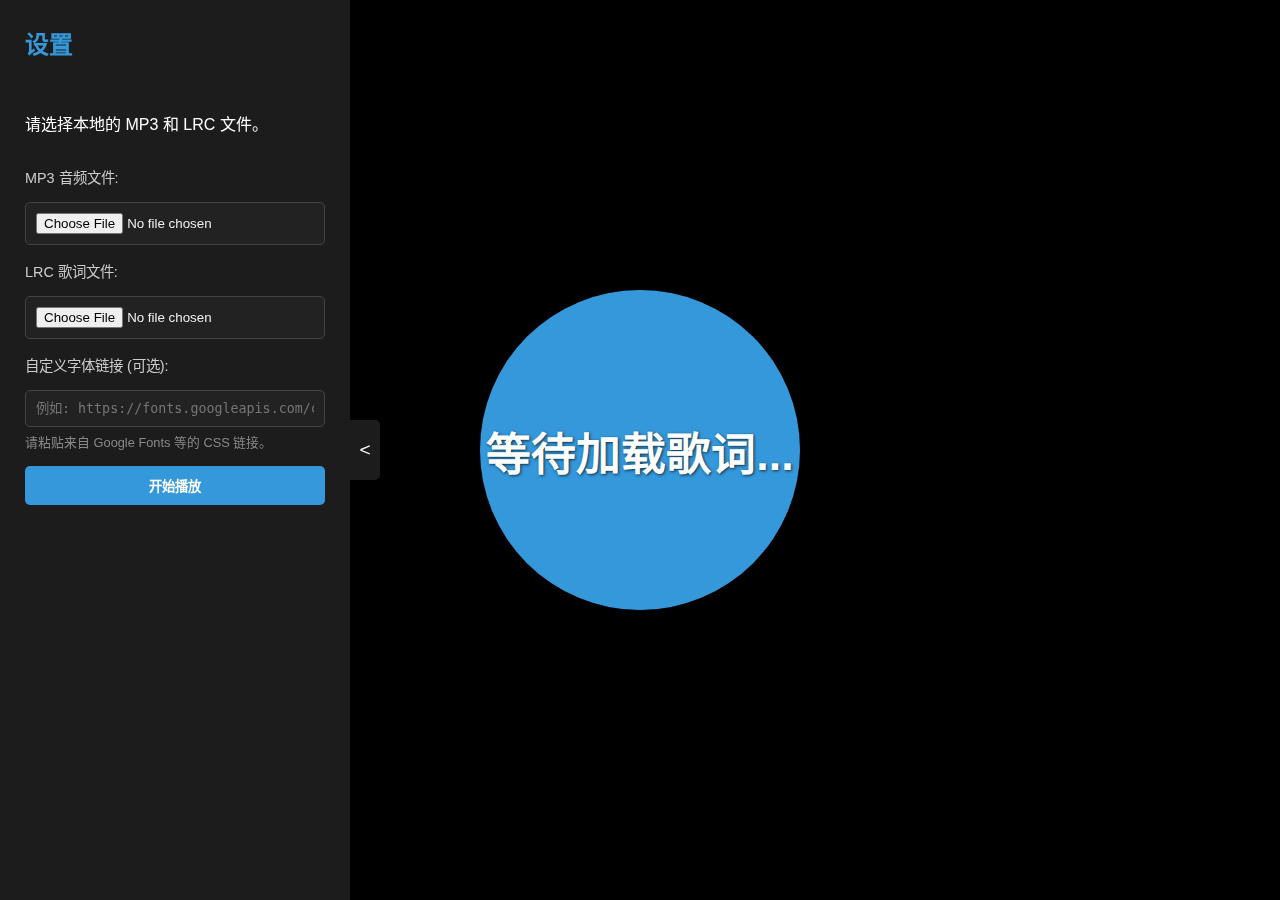
<file: index.html>
<!DOCTYPE html>
<html lang="zh-CN">
<head>
    <meta charset="UTF-8">
    <meta name="viewport" content="width=device-width, initial-scale=1.0">
    <title>音频歌词可视化工具</title>
    <link rel="stylesheet" href="style.css">
</head>
<body>

    <div id="settings-panel">
        <div class="settings-content">
            <h2>设置</h2>
            <p>请选择本地的 MP3 和 LRC 文件。</p>
            
            <label for="mp3-input">MP3 音频文件:</label>
            <input type="file" id="mp3-input" accept=".mp3">

            <label for="lrc-input">LRC 歌词文件:</label>
            <input type="file" id="lrc-input" accept=".lrc, .txt">

            <label for="font-url-input">自定义字体链接 (可选):</label>
            <input type="text" id="font-url-input" placeholder="例如: https://fonts.googleapis.com/css2?family=Noto+Sans+SC&display=swap">
            <small>请粘贴来自 Google Fonts 等的 CSS 链接。</small>

            <button id="start-btn">开始播放</button>
        </div>
        <button id="toggle-settings-btn" title="收起/展开设置面板">&lt;</button>
    </div>

    <div id="visualizer-container">
        <div id="circle"></div>
        <p id="lyrics">等待加载歌词...</p>
    </div>

    <audio id="audio-player"></audio>

    <script src="script.js"></script>
</body>

</html>
</file>
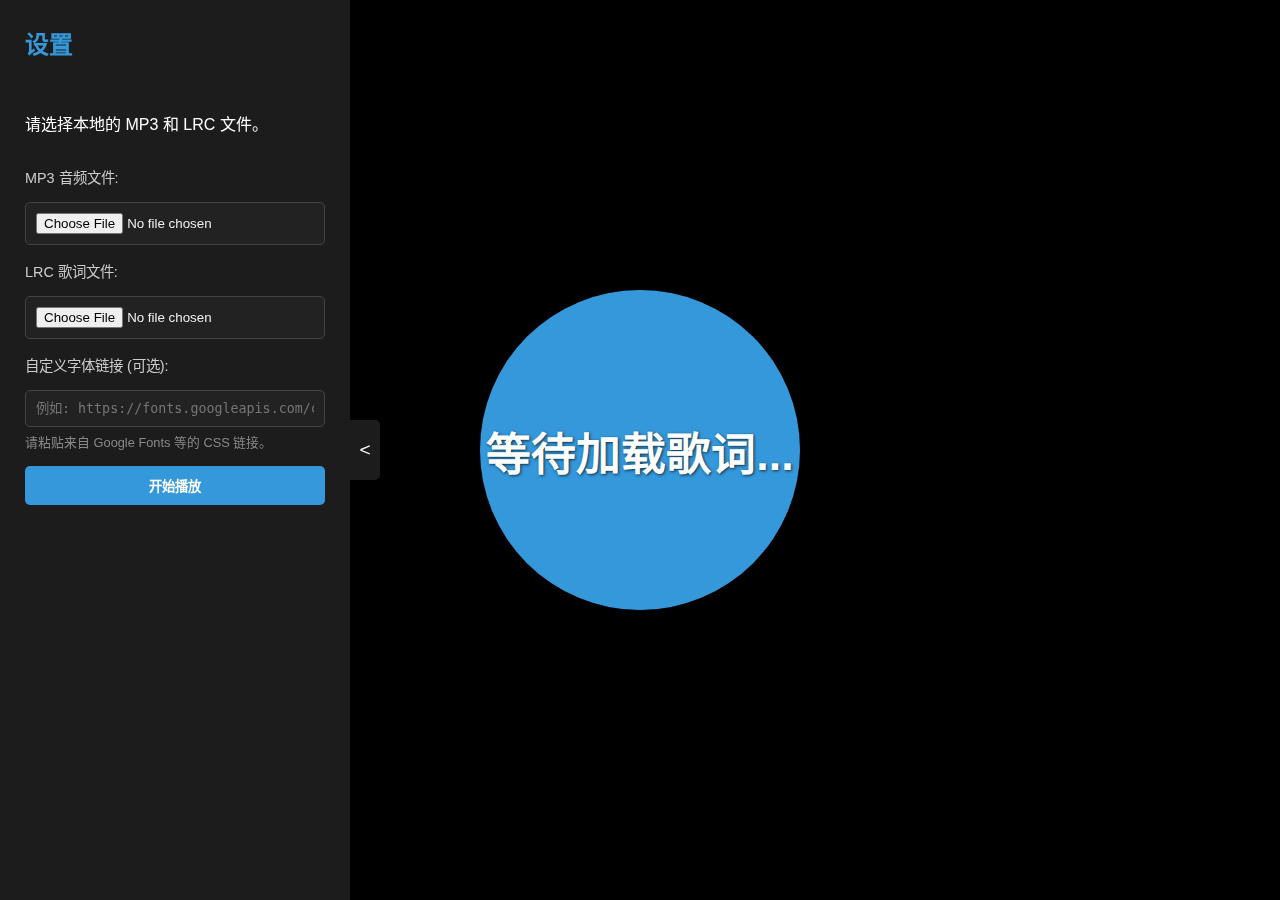
<file: visualizer.html>
<!DOCTYPE html>
<html lang="zh-CN">
<head>
    <meta charset="UTF-8">
    <meta name="viewport" content="width=device-width, initial-scale=1.0">
    <title>音频歌词可视化工具 (已修复)</title>
    <link rel="stylesheet" href="style.css">
</head>
<body>

    <div id="settings-panel">
        <div class="settings-content">
            <h2>设置</h2>
            <p>请选择本地的 MP3 和 LRC 文件。</p>
            
            <label for="mp3-input">MP3 音频文件:</label>
            <input type="file" id="mp3-input" accept=".mp3">

            <label for="lrc-input">LRC 歌词文件:</label>
            <input type="file" id="lrc-input" accept=".lrc, .txt">

            <label for="font-url-input">自定义字体链接 (可选):</label>
            <input type="text" id="font-url-input" placeholder="例如: https://fonts.googleapis.com/css2?family=Noto+Sans+SC&display=swap">
            <small>请粘贴来自 Google Fonts 等的 CSS 链接。</small>

            <button id="start-btn">开始播放</button>
        </div>
        <button id="toggle-settings-btn" title="收起/展开设置面板">&lt;</button>
    </div>

    <div id="visualizer-container">
        <div id="circle"></div>
        <p id="lyrics">等待加载歌词...</p>
    </div>

    <audio id="audio-player"></audio>

    <script src="script.js"></script>
</body>
</html>
</file>
<file: style.css>
/* 全局样式 */
:root {
    --settings-width: 350px;
    --base-circle-size: 25vw;
}

body, html {
    margin: 0;
    padding: 0;
    width: 100%;
    height: 100%;
    background-color: #000000;
    color: #ffffff;
    font-family: -apple-system, BlinkMacSystemFont, 'Segoe UI', Roboto, 'Helvetica Neue', Arial, sans-serif;
    overflow: hidden;
    /* 新增点: 为背景色变化添加平滑过渡效果 */
    transition: background-color 0.5s ease-in-out; 
}

/* 可视化区域 */
#visualizer-container {
    width: 100%;
    height: 100%;
    display: grid;
    place-items: center;
}

#circle, #lyrics {
    grid-column: 1;
    grid-row: 1;
}

#circle {
    width: var(--base-circle-size);
    height: var(--base-circle-size);
    min-width: 150px;
    min-height: 150px;
    background-color: #3498db;
    border-radius: 50%;
    box-sizing: border-box;
    transition: transform 0.2s ease-out, background-color 0.3s ease-in-out;
    transform: scale(1);
    z-index: 1;
}

#lyrics {
    font-size: clamp(1rem, 3.5vw, 3rem);
    white-space: nowrap;
    text-align: center;
    color: #FFFFFF;
    max-width: 95%;
    font-weight: bold;
    text-shadow: 1px 1px 3px rgba(0,0,0,0.7);
    transition: transform 0.2s ease-out;
    transform: scale(1);
    padding: 20px;
    box-sizing: border-box;
    z-index: 2;
}

/* 设置面板 (无改动) */
#settings-panel{position:fixed;top:0;left:0;height:100%;width:var(--settings-width);background-color:rgba(30,30,30,.95);backdrop-filter:blur(5px);box-shadow:2px 0 15px rgba(0,0,0,.5);transform:translateX(0);transition:transform .4s cubic-bezier(.25,.46,.45,.94);z-index:100;display:flex}#settings-panel.hidden{transform:translateX(calc(-1 * var(--settings-width)))}#settings-panel.hidden #toggle-settings-btn{transform:translateY(-50%) scaleX(-1)}#toggle-settings-btn:hover{background-color:#3498db}#audio-player{display:none}.settings-content{padding:25px;display:flex;flex-direction:column;gap:15px;width:100%;box-sizing:border-box}.settings-content h2{margin-top:0;color:#3498db}.settings-content label{font-size:.9rem;color:#ccc}.settings-content input[type=file],.settings-content input[type=text],.settings-content button{width:100%;padding:10px;border-radius:5px;border:1px solid #444;background-color:#222;color:#eee;box-sizing:border-box}.settings-content input[type=text]{font-family:monospace}.settings-content small{font-size:.8rem;color:#888;margin-top:-10px}#start-btn{background-color:#3498db;color:#fff;font-weight:700;cursor:pointer;border:none;transition:background-color .2s}#start-btn:hover{background-color:#2980b9}#toggle-settings-btn{position:absolute;right:-30px;top:50%;transform:translateY(-50%);width:30px;height:60px;background-color:rgba(30,30,30,.95);border:none;color:#fff;cursor:pointer;border-radius:0 5px 5px 0;font-size:1.2rem;line-height:60px;padding:0;text-align:center;transition:background-color .2s}
</file>
